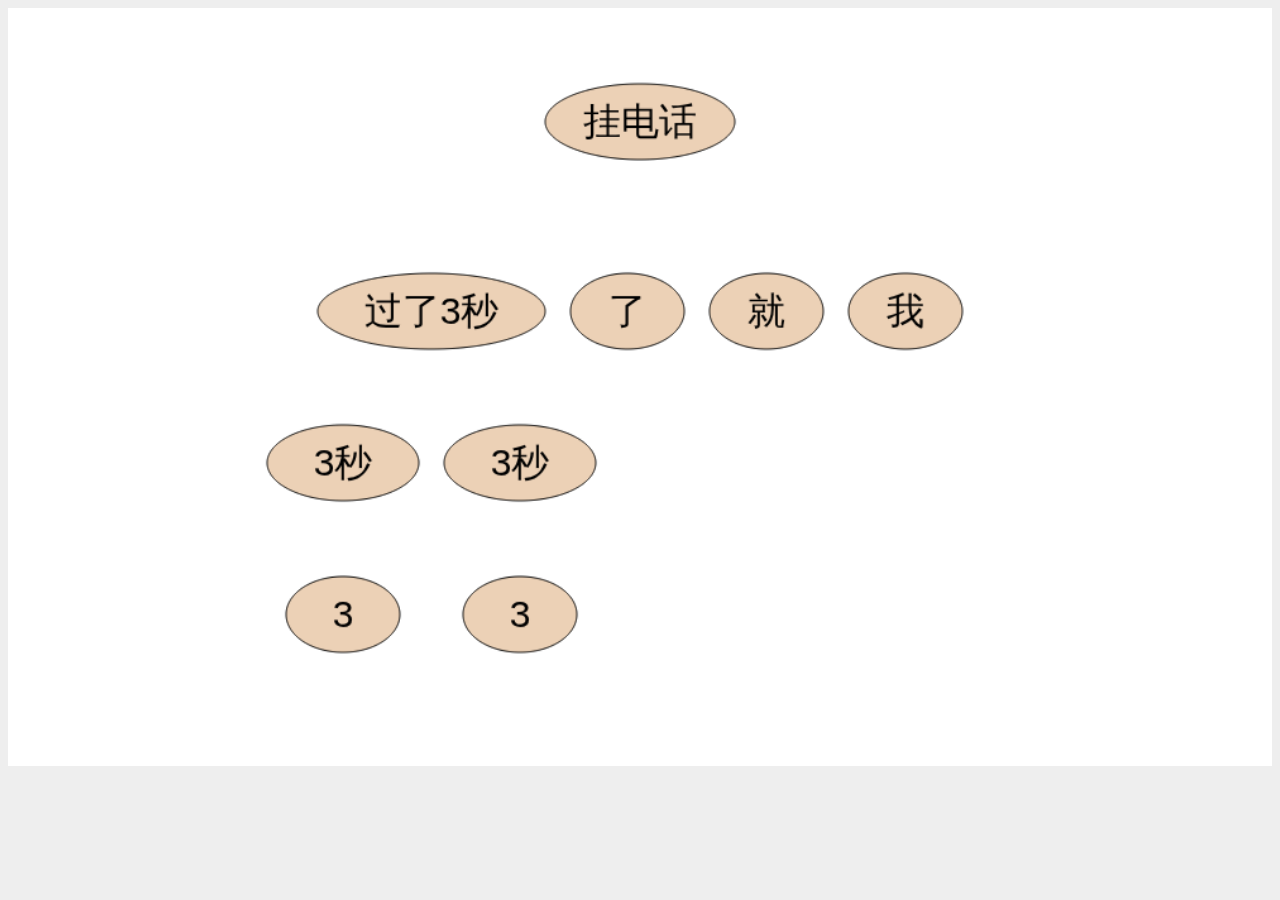
<file: test/index.html>
<!DOCTYPE html>
<html>
	<head>
		<meta charset="utf-8" />
		<title>demo</title>
		<script type="text/javascript" src="js/json.js"></script>
		<script type="text/javascript" src="js/test.js"></script>
	</head>
	<body style="background: #eee;">
		
		<canvas id="yun"  width="1000px" height="600px" style=""></canvas>
		
	</body>
</html>
</file>
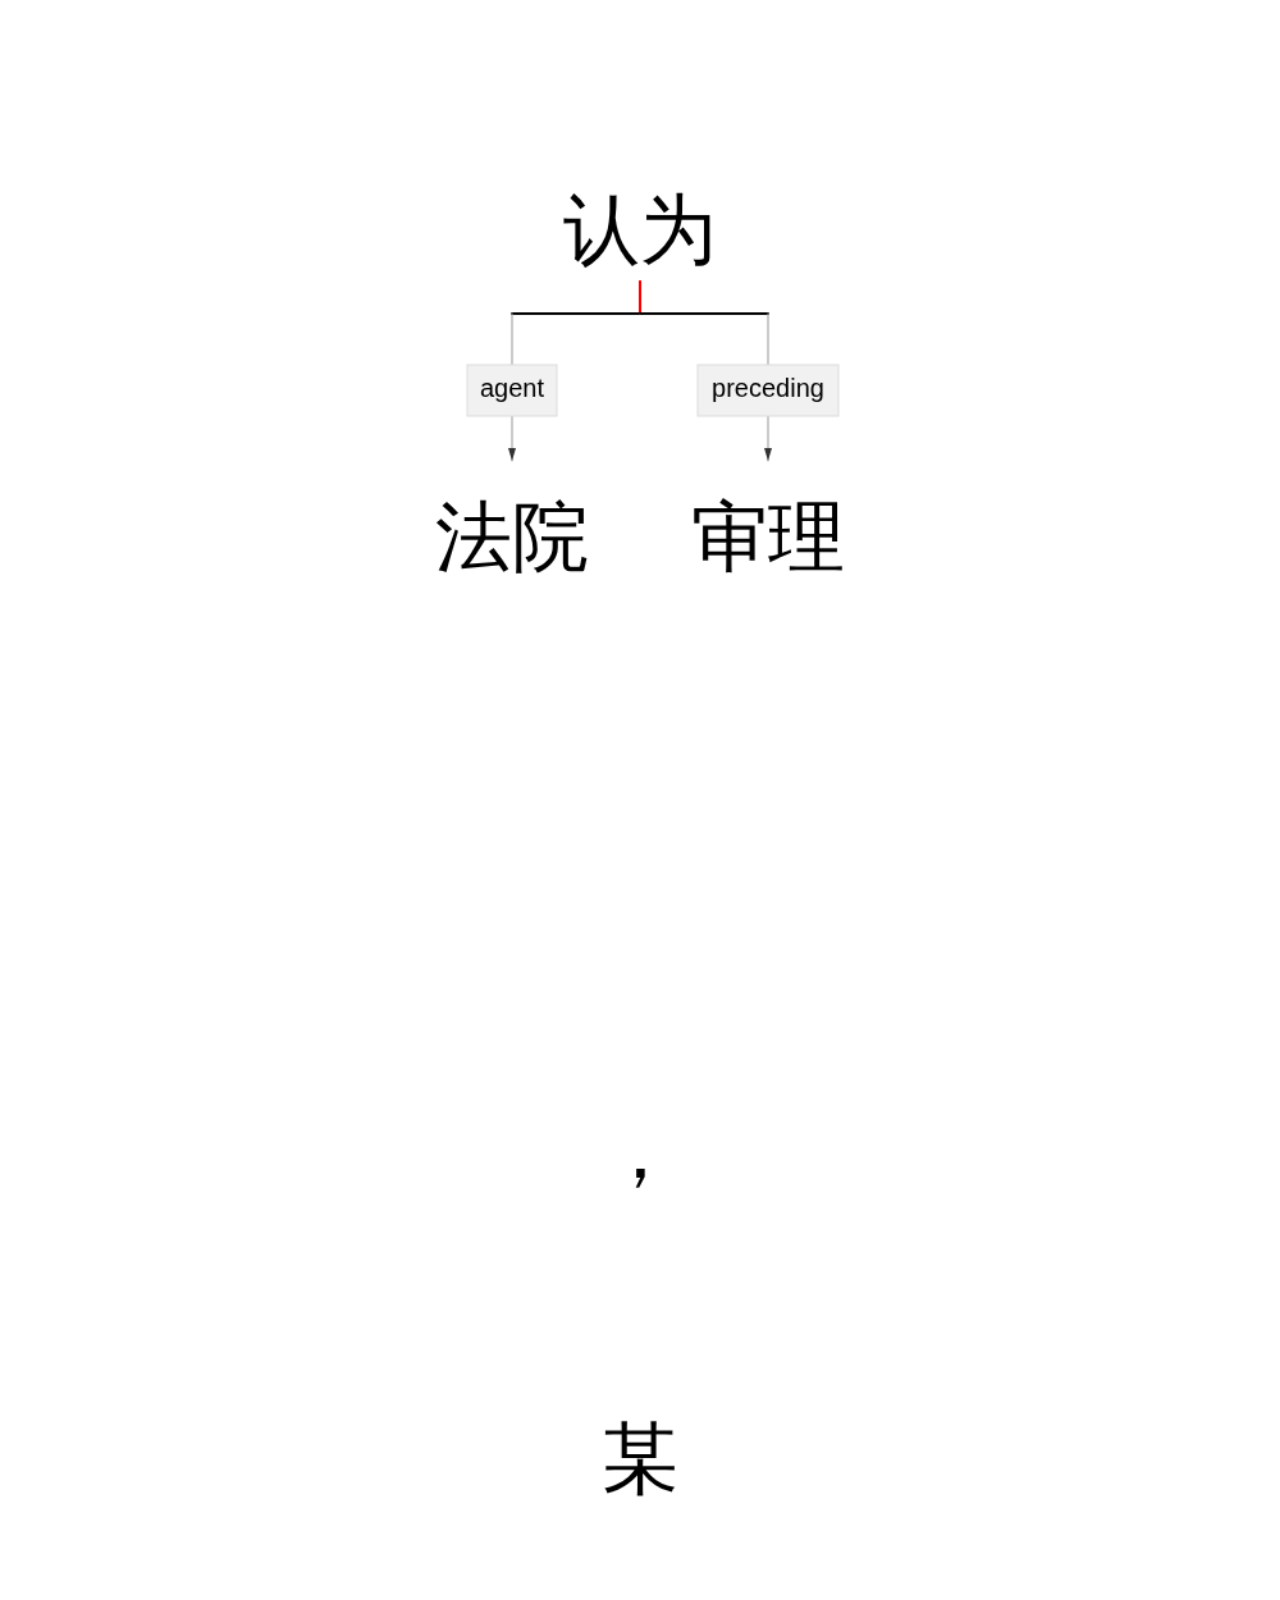
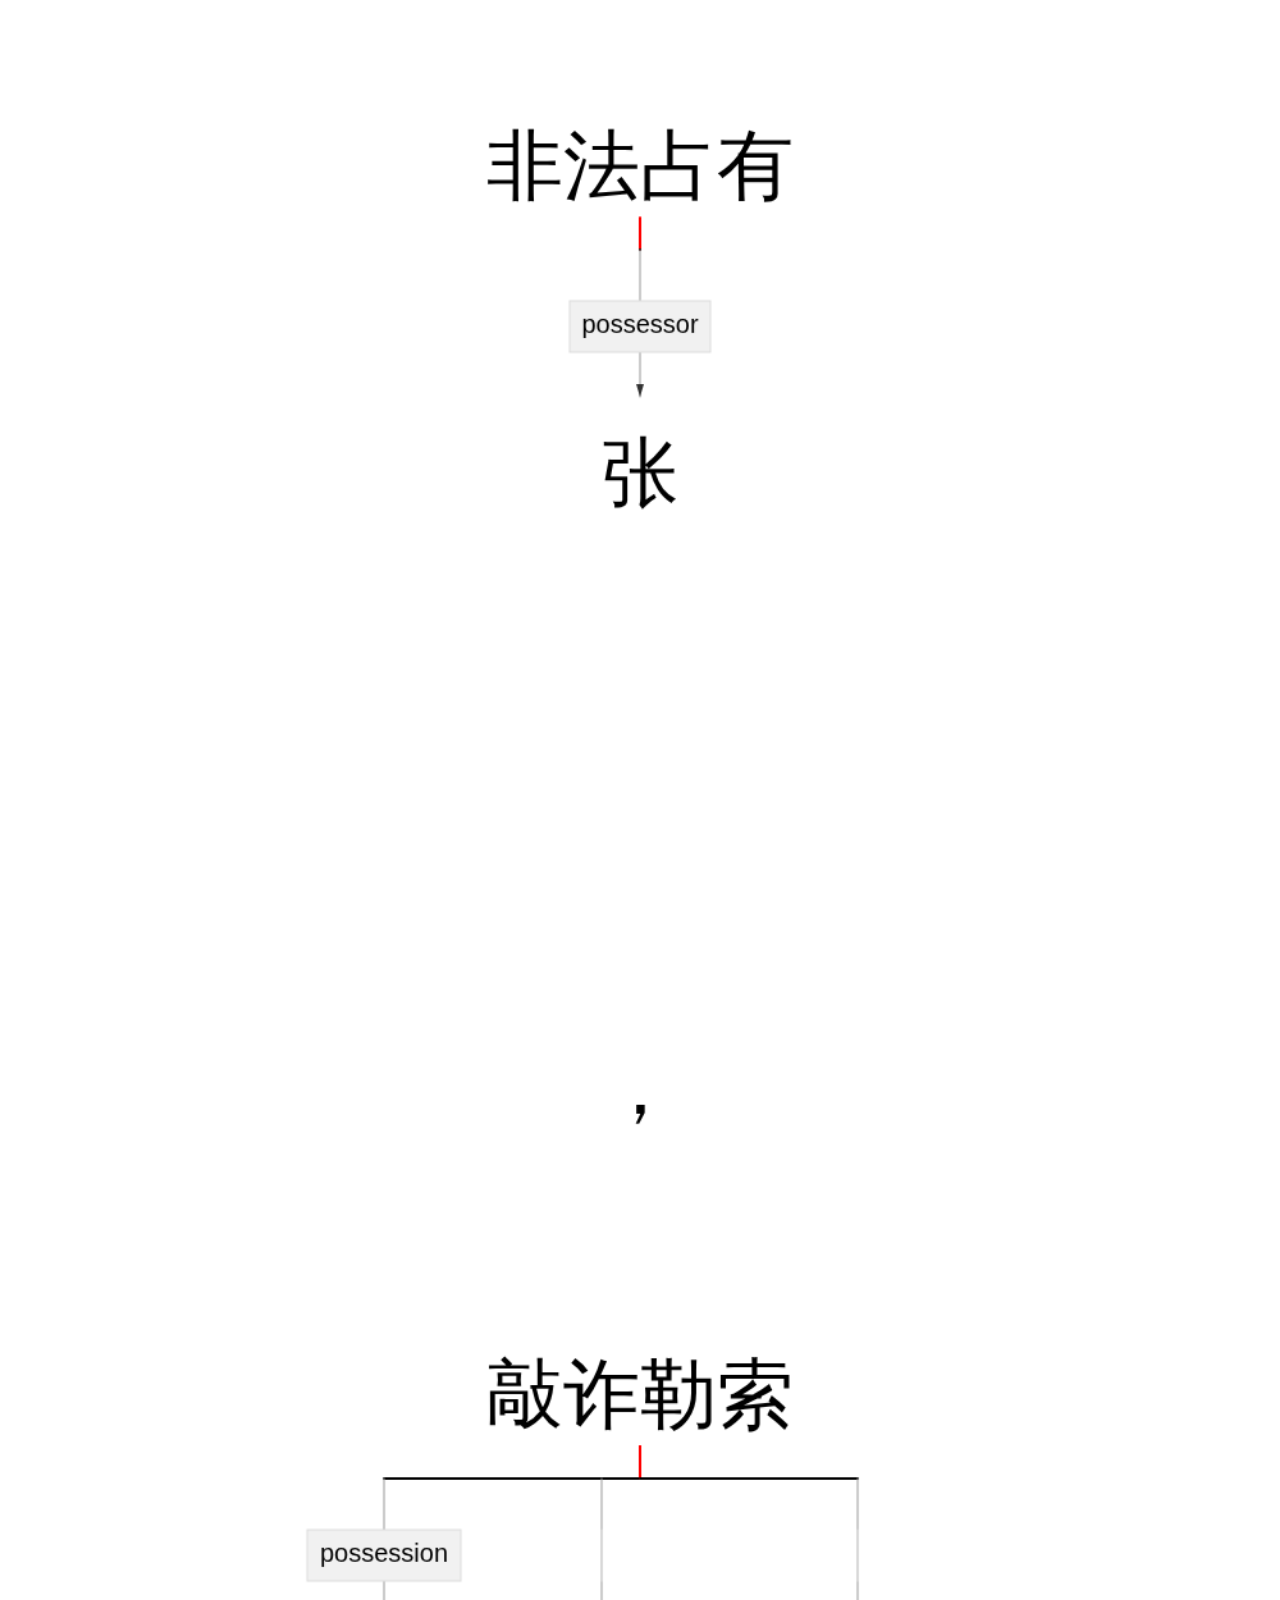
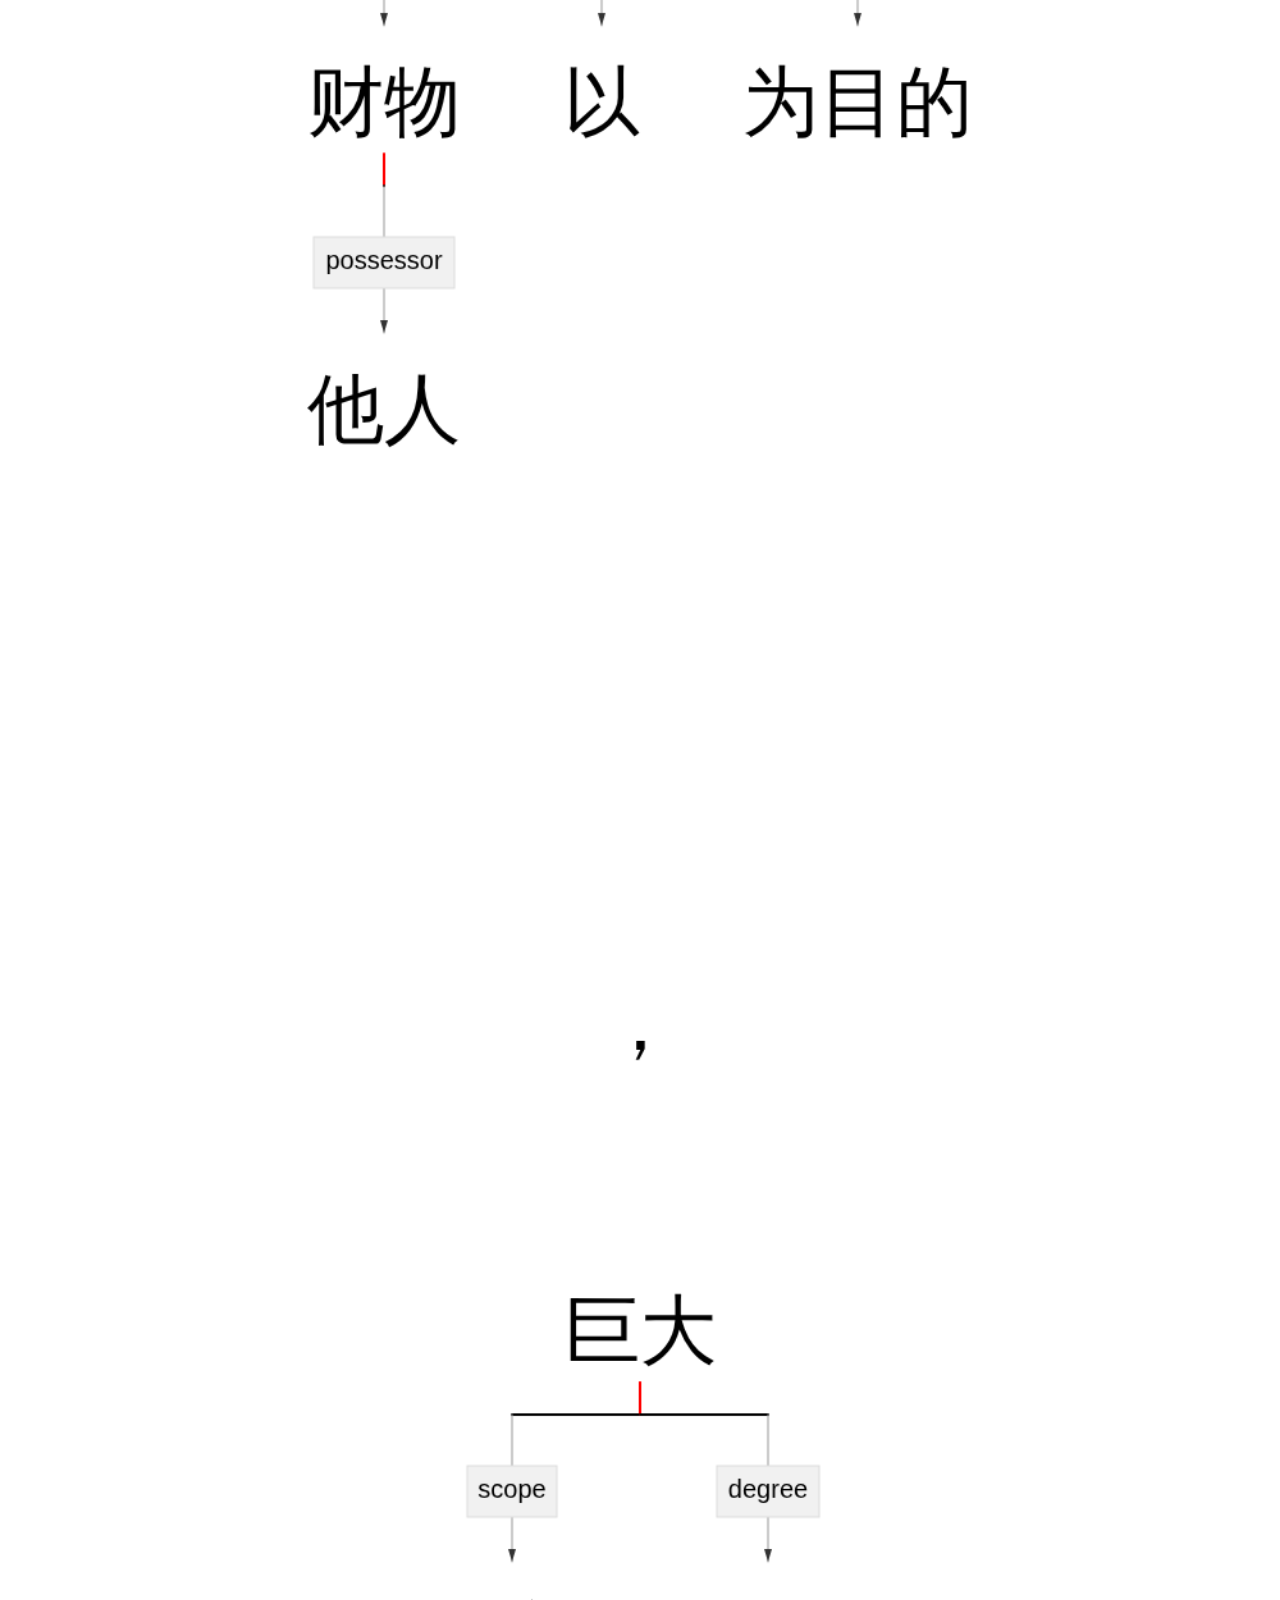
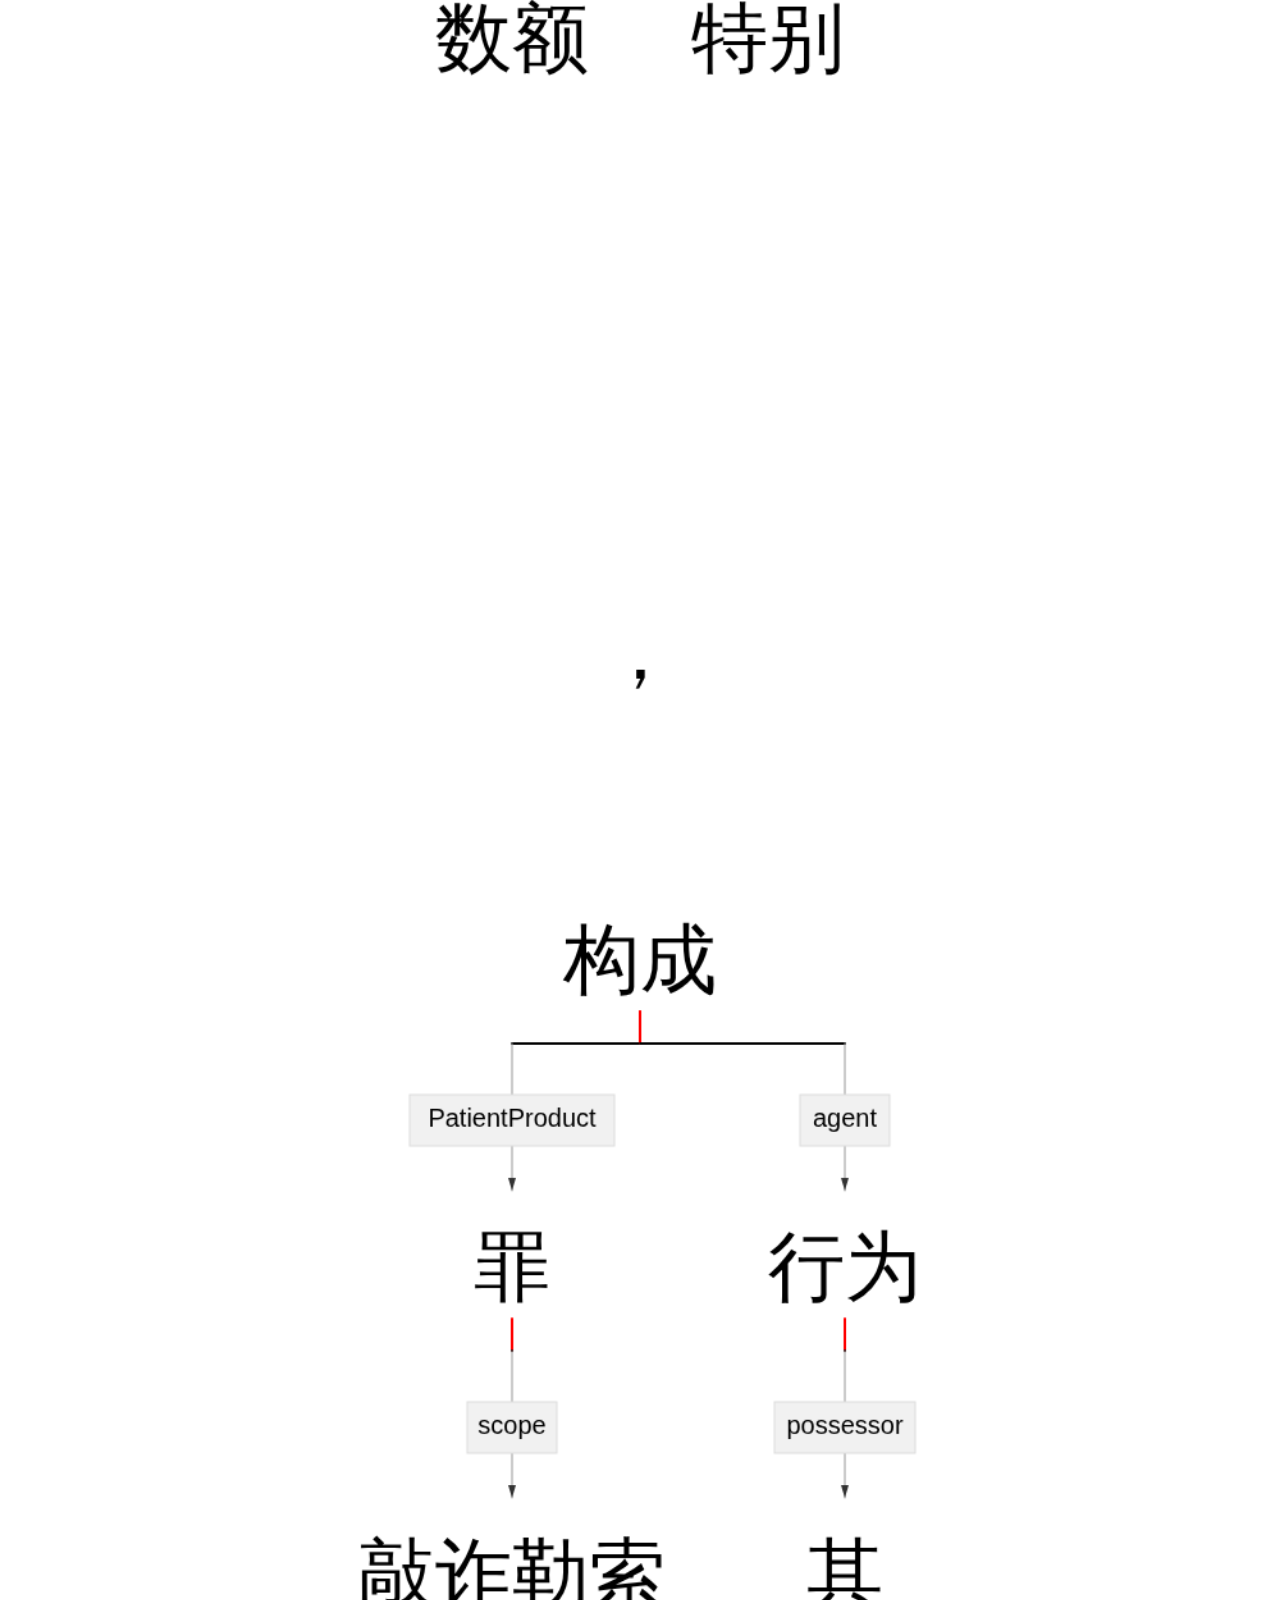
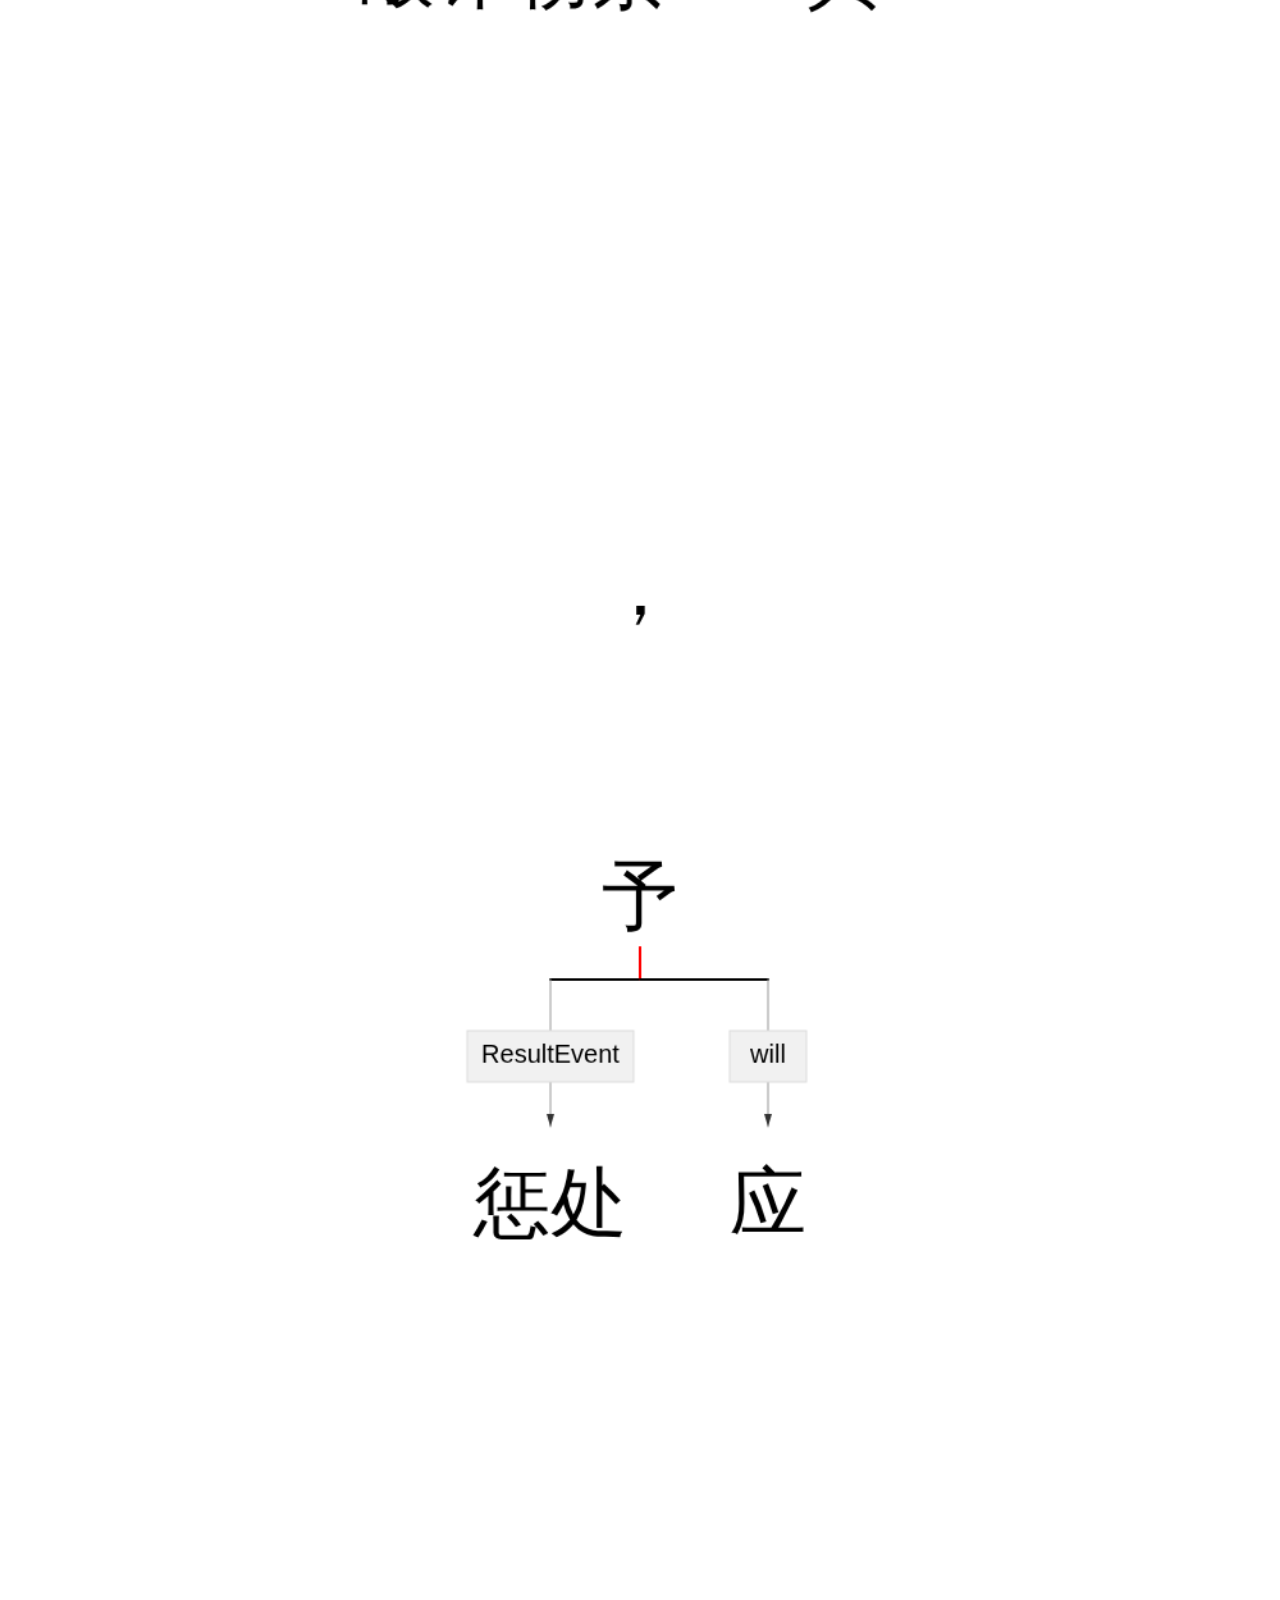
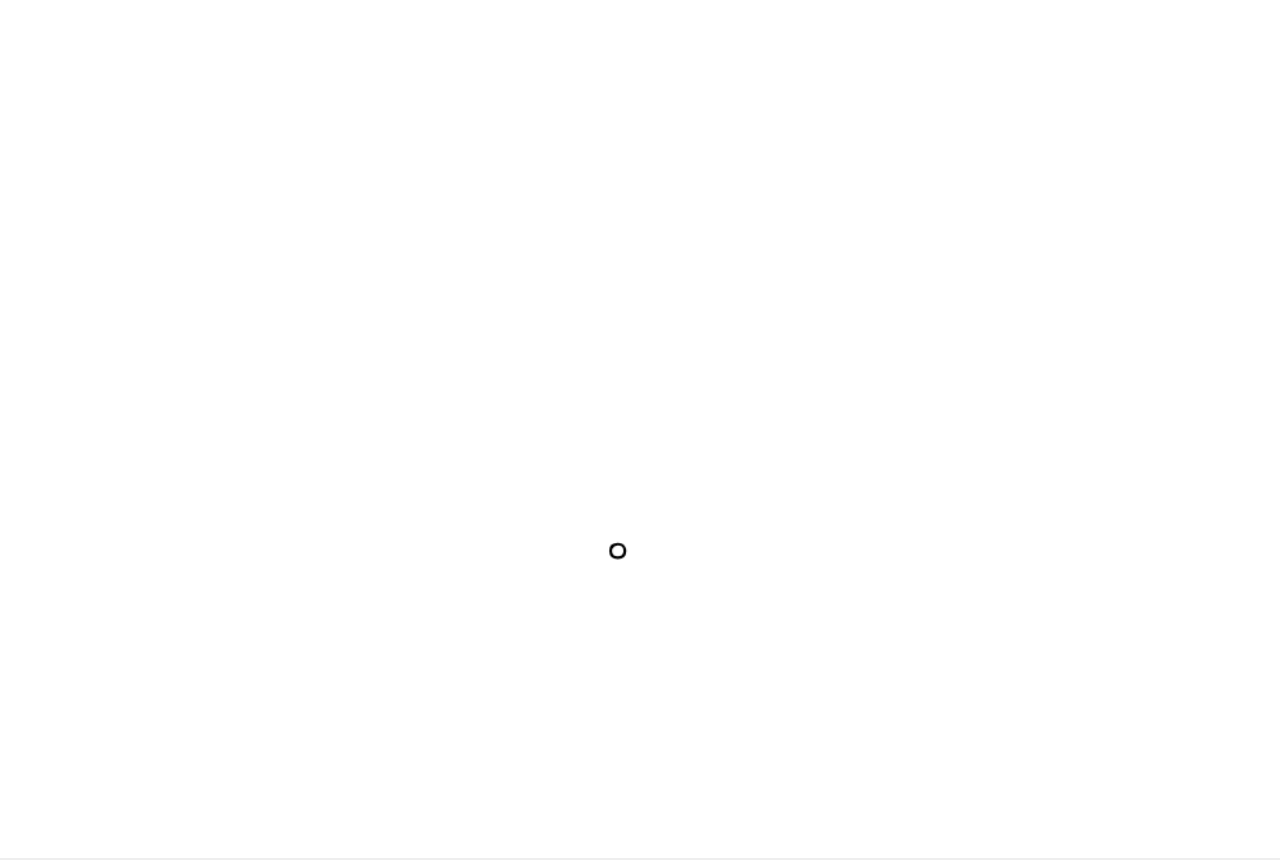
<file: test/index2.html>
<!DOCTYPE html>
<html>
	<head>
		<meta charset="utf-8" />
		<title>demo</title>
		<link type="text/css" rel="stylesheet" href="css/test.css"  />
		<script type="text/javascript" src="js/json2.js"></script>
		<script type="text/javascript" src="js/test2.js"></script>
	</head>
	<body style="background: #eee;">
		
		<canvas id="yun"  width="1000px" style=""></canvas>
		
	</body>
</html>
</file>
<file: test/css/test.css>
* {margin: 0;padding: 0;}
body,html {font-size: 10px;overflow-x: hidden;}
#yun {}
</file>
